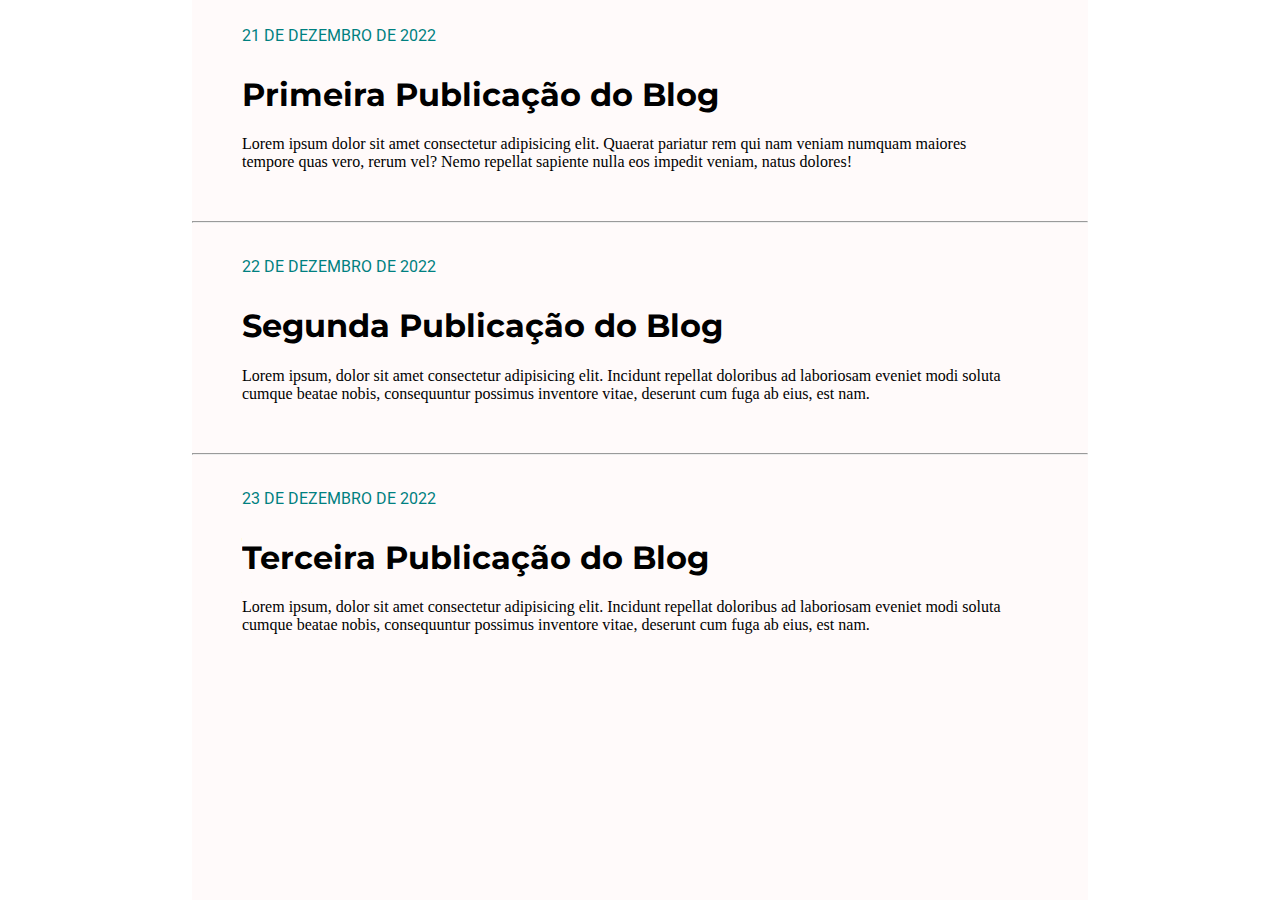
<file: BlogComCSS/Index.html>
<html>

<head>
    <meta />
    <title>Blog</title>
    <link href="https://fonts.googleapis.com/css?family=Montserrat|Open+Sans|Roboto&display=swap" rel="stylesheet" />
    <link rel="stylesheet" type="text/css" href="style.css" />
</head>

<body>
    <div class="post-container">
        <div class="post">
            <p class="date">21 DE DEZEMBRO DE 2022</p>
            <p>
            </p>
            <h1>Primeira Publicação do Blog</h1>
            <div class="post-content">
                <p>Lorem ipsum dolor sit amet consectetur adipisicing elit. Quaerat pariatur rem qui nam veniam numquam
                    maiores tempore quas vero, rerum vel? Nemo repellat sapiente nulla eos impedit veniam, natus
                    dolores!</p>
            </div>
            </h1>
        </div>
        <hr />
        <div class="post">
            <p class="date">22 DE DEZEMBRO DE 2022</p>
            <p>
            </p>
            <h1>Segunda Publicação do Blog</h1>
            <div class="post-content">
                <p>Lorem ipsum, dolor sit amet consectetur adipisicing elit. Incidunt repellat doloribus ad laboriosam
                    eveniet modi soluta cumque beatae nobis, consequuntur possimus inventore vitae, deserunt cum fuga ab
                    eius, est nam.</p>
            </div>
        </div>
        <hr />
        <div class="post">
            <p class="date">23 DE DEZEMBRO DE 2022</p>
            <p>
            </p>
            <h1>Terceira Publicação do Blog</h1>
            <div class="post-content">
                <p>Lorem ipsum, dolor sit amet consectetur adipisicing elit. Incidunt repellat doloribus ad laboriosam
                    eveniet modi soluta cumque beatae nobis, consequuntur possimus inventore vitae, deserunt cum fuga ab
                    eius, est nam.</p>
            </div>
        </div>
    </div>
</body>

</html>
</file>
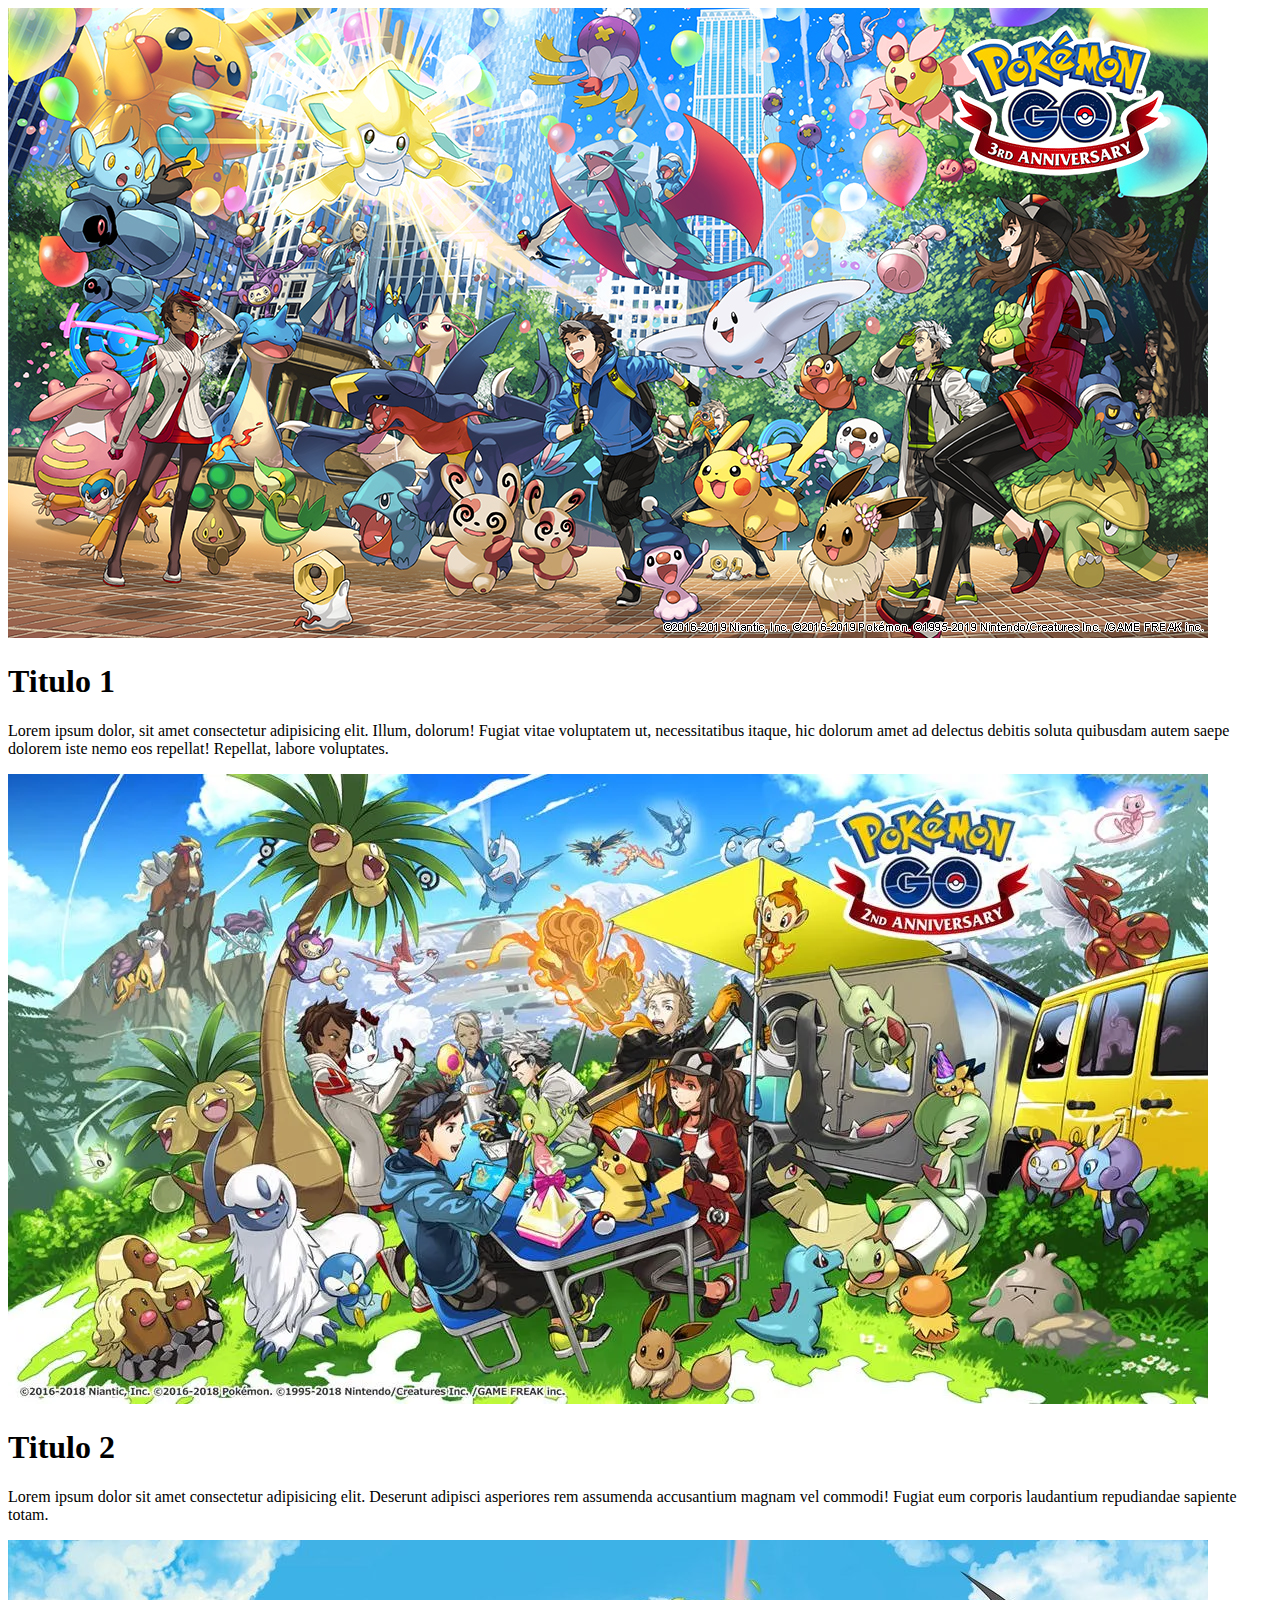
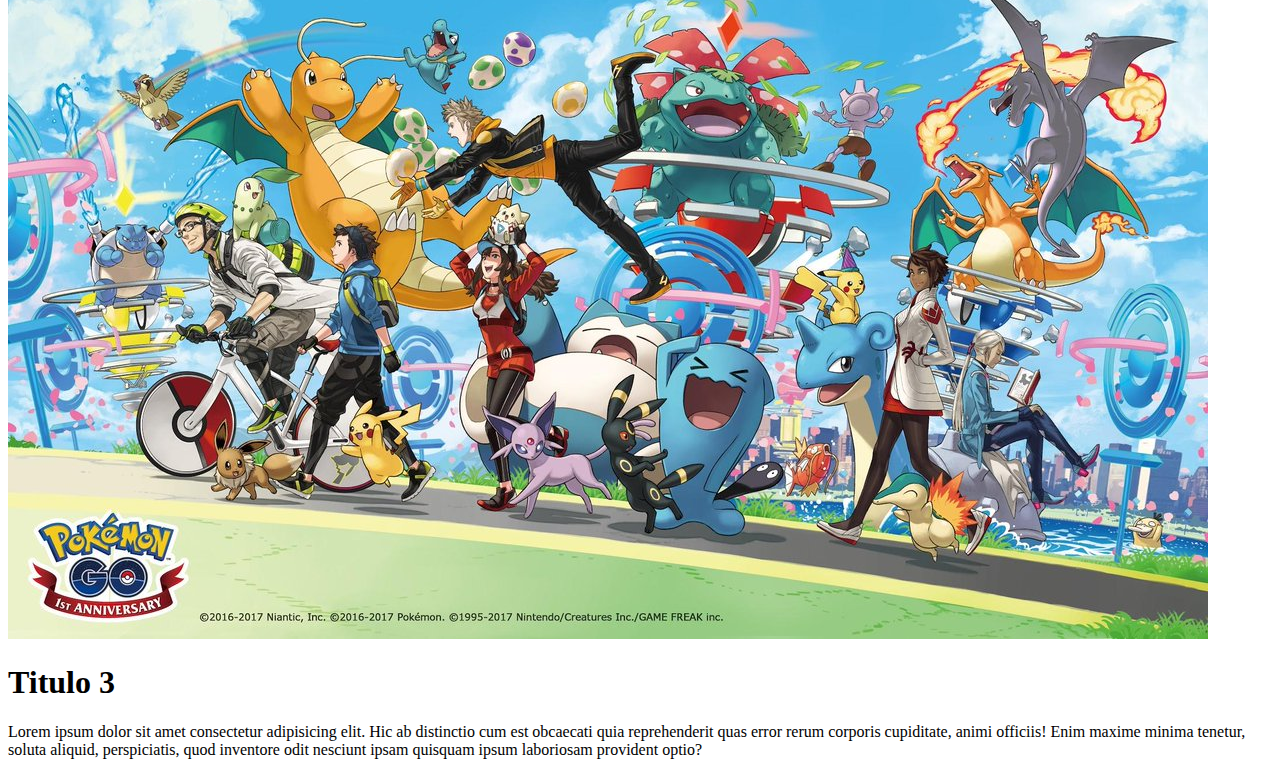
<file: LayoutResp/Index.html>
<!DOCTYPE html>
<html lang="en">
  <head>
    <meta charset="UTF-8" />
    <meta http-equiv="X-UA-Compatible" content="IE=edge" />
    <meta name="viewport" content="width=device-width, initial-scale=1.0" />
    <title>Layout Responsive</title>
    <link rel="stylesheet" href="./Style/style.css">
  </head>
  <body>
    <img src="./Images/anniversaryposter2019.jpg" alt="Aniversario 2019" class="image-content" />
    <h1 class="Title-content">Titulo 1</h1>
    <p class="Text-content">
      Lorem ipsum dolor, sit amet consectetur adipisicing elit. Illum, dolorum! 
      Fugiat vitae voluptatem ut, necessitatibus itaque, hic dolorum amet ad delectus debitis 
      soluta quibusdam autem saepe dolorem iste nemo eos repellat! Repellat, labore voluptates.

    </p>
    <img src="./Images/pokemon-go-2-aniversario.webp" alt="Aniversario 2" class="image-content"/>
    <h1 class="Title-content">Titulo 2</h1>
    <p class="Text-content">
      Lorem ipsum dolor sit amet consectetur adipisicing elit. 
      Deserunt adipisci asperiores rem assumenda accusantium magnam vel commodi! 
      Fugiat eum corporis laudantium repudiandae sapiente totam.
     
    </p>
    <img src="./Images/pokemon-go-06155251440227.jpg" alt="Pay" class="image-content"/>
    <h1 class="Title-content">Titulo 3</h1>
    <p class="Text-content">
      Lorem ipsum dolor sit amet consectetur adipisicing elit. 
      Hic ab distinctio cum est obcaecati quia reprehenderit quas error rerum corporis cupiditate, 
      animi officiis! Enim maxime minima tenetur, soluta aliquid, perspiciatis, 
      quod inventore odit nesciunt ipsam quisquam ipsum laboriosam provident optio?
    </p>
</html>
</file>
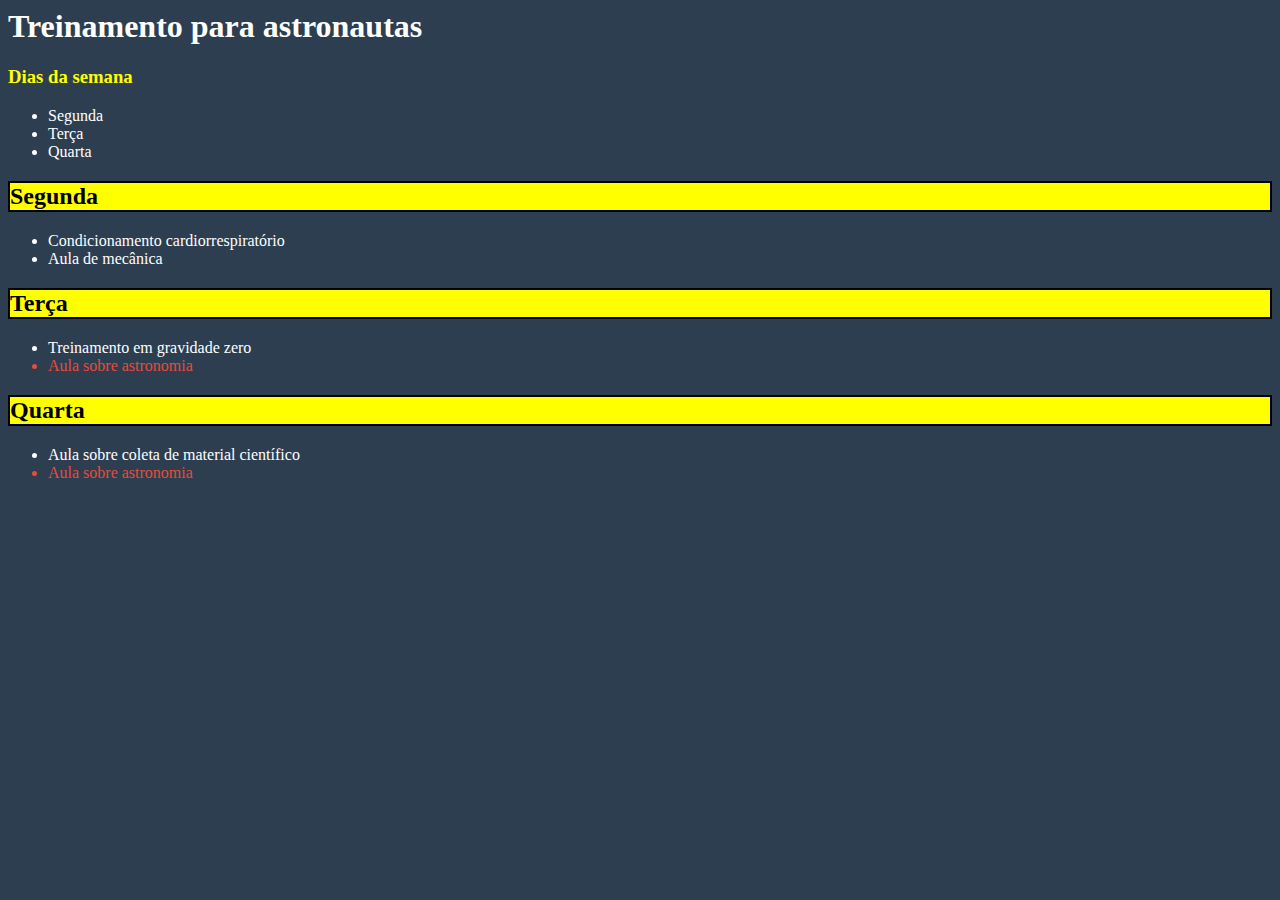
<file: SiteComCSS/SiteComCSS.html>
<html>
  <head>
    <link rel="stylesheet" href="cores.css">
    <meta />
    <title>Treinamento para astronautas</title>
  </head>
  <body>
    <h1>Treinamento para astronautas</h1>
    <div id="days_of_week">
      <h3>Dias da semana</h3>
      <ul>
        <li>Segunda</li>
        <li>Terça</li>
        <li>Quarta</li>
      </ul>
    </div>
    <div id="activities">
      <h2>Segunda</h2>
      <ul>
        <li>Condicionamento cardiorrespiratório</li>
        <li>Aula de mecânica</li>
      </ul>
      <h2>Terça</h2>
      <ul>
        <li>Treinamento em gravidade zero</li>
        <li id="astronomy-class">Aula sobre astronomia</li>
      </ul>
      <h2>Quarta</h2>
      <ul>
        <li>Aula sobre coleta de material científico</li>
        <li id="astronomy-class">Aula sobre astronomia</li>
      </ul>
    </div>
  </body>
</html>
</file>
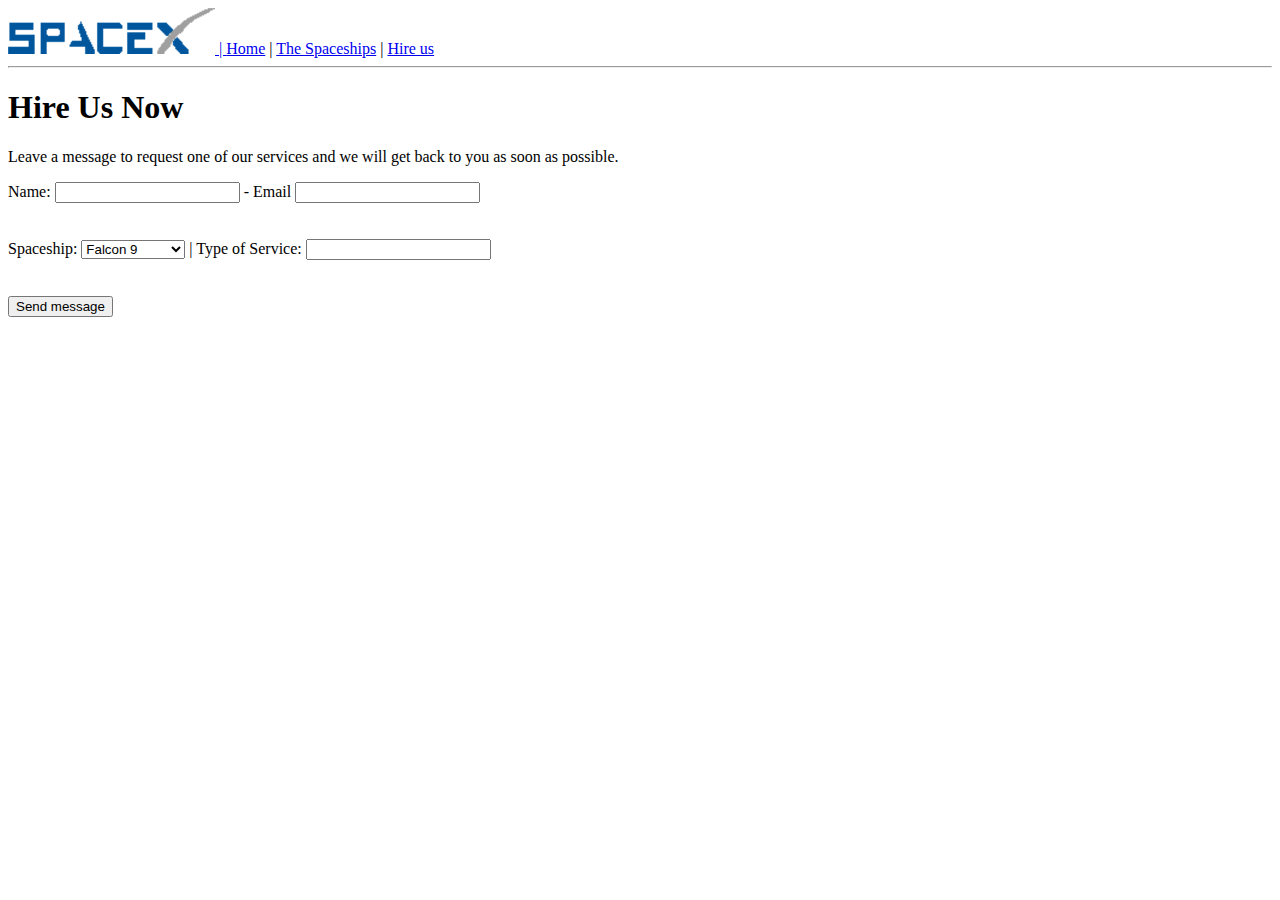
<file: SiteCompleto/HireUs.html>
<!DOCTYPE html>
<html lang="en">

<head>
    <title>SpaceX</title>
</head>

<body>
    <header>
        <nav>
            <a href="SiteCompleto.html">
                <img src="logo.png" alt="Logo EspaceX"> |
            </a>
            <a href="SiteCompleto.html">Home</a> |
            <a href="Spaceships.html">The Spaceships</a> |
            <a href="HireUs.html">Hire us</a>
            <hr>
        </nav>
    </header>
    <section>

        <h1>Hire Us Now</h1>
        <p>Leave a message to request one of our services and we will get back to you as soon as possible.</p>
    </section>
    <section>
        <form action="">
            <div>

                <label for="Name">Name: </label>
                <input type="text" name="Name" id="Name">
                <label for="Email">- Email</label>
                <input type="Email" name="Email" id="Email">
                <br><br><br>
                <label for="Spaceship">Spaceship: </label>
                <select name="" id="">
                    <option value="Falcon9">Falcon 9</option>
                    <option value="FalconHeavy">Falcon Heavy</option>
                </select>
                <label for="Service">| Type of Service: </label>
                <input type="search" name="service" id="Service" list="Services">
                <datalist id="Services">
                    <option value="Choice one"></option>
                    <option value="Lorem ipsum dolor sit"></option>
                    <option value="amet consectetur adipisicing elit"></option>
                    <option value="It has survived not only five centuries"></option>
                    <option value="but also the leap into electronic typesetting"></option>
                </datalist>
                <br><br><br>
                <input type="submit" name="submit" id="submit" Value="Send message">
            </div>
        </form>
    </section>
</body>

</html>
</file>
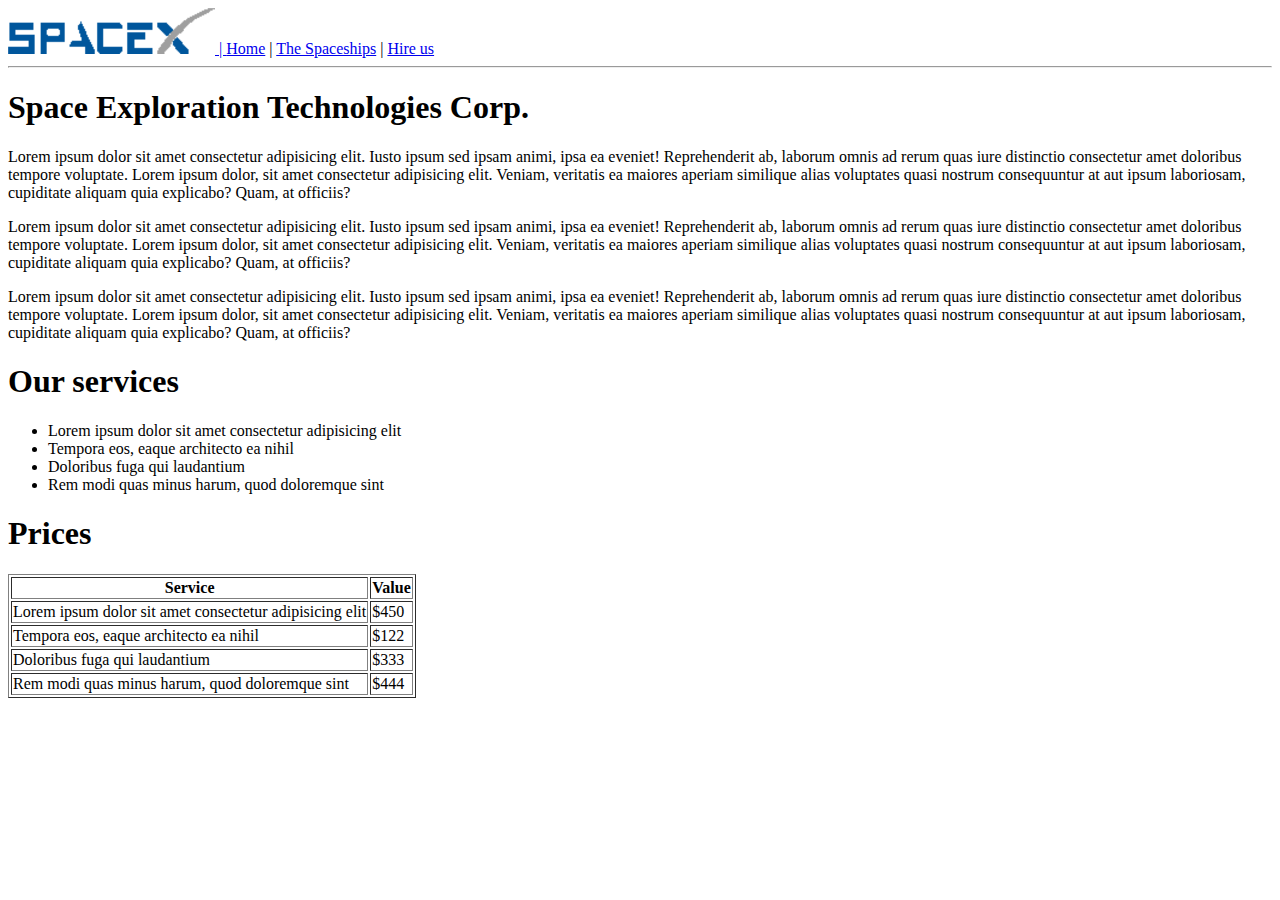
<file: SiteCompleto/SiteCompleto.html>
<!DOCTYPE html>
<html lang="en">

<head>
    <title>SpaceX</title>
</head>

<body>
    <header>
        <nav>
            <a href="SiteCompleto.html">
                <img src="logo.png" alt="Logo EspaceX"> |
            </a>
            <a href="SiteCompleto.html">Home</a> |
            <a href="Spaceships.html">The Spaceships</a> |
            <a href="HireUs.html">Hire us</a>
            <hr>
        </nav>
    </header>
    <section>

        <h1>Space Exploration Technologies Corp.</h1>
        <p>Lorem ipsum dolor sit amet consectetur adipisicing elit. Iusto ipsum sed ipsam animi, ipsa ea eveniet!
            Reprehenderit ab, laborum omnis ad rerum quas iure distinctio consectetur amet doloribus tempore
            voluptate. Lorem ipsum dolor, sit amet consectetur adipisicing elit. Veniam, veritatis ea maiores
            aperiam similique alias voluptates quasi nostrum consequuntur at aut ipsum laboriosam, cupiditate
            aliquam quia explicabo? Quam, at officiis?</p>
        <p>Lorem ipsum dolor sit amet consectetur adipisicing elit. Iusto ipsum sed ipsam animi, ipsa ea eveniet!
            Reprehenderit ab, laborum omnis ad rerum quas iure distinctio consectetur amet doloribus tempore
            voluptate. Lorem ipsum dolor, sit amet consectetur adipisicing elit. Veniam, veritatis ea maiores
            aperiam similique alias voluptates quasi nostrum consequuntur at aut ipsum laboriosam, cupiditate
            aliquam quia explicabo? Quam, at officiis?</p>
        <p>Lorem ipsum dolor sit amet consectetur adipisicing elit. Iusto ipsum sed ipsam animi, ipsa ea eveniet!
            Reprehenderit ab, laborum omnis ad rerum quas iure distinctio consectetur amet doloribus tempore
            voluptate. Lorem ipsum dolor, sit amet consectetur adipisicing elit. Veniam, veritatis ea maiores
            aperiam similique alias voluptates quasi nostrum consequuntur at aut ipsum laboriosam, cupiditate
            aliquam quia explicabo? Quam, at officiis?</p>
    </section>
    <section>

        <h1>Our services</h1>
        <ul>
            <li>Lorem ipsum dolor sit amet consectetur adipisicing elit</li>
            <li>Tempora eos, eaque architecto ea nihil</li>
            <li>Doloribus fuga qui laudantium</li>
            <li>Rem modi quas minus harum, quod doloremque sint</li>
        </ul>
    </section>
    <section>
        <table border="1">
            <caption></caption>
            <h1>Prices</h1>
            <thead>
                <tr>
                    <th>Service</th>
                    <th>Value</th>
                </tr>
            </thead>
            <tbody>
                <tr>
                    <td>Lorem ipsum dolor sit amet consectetur adipisicing elit </td>
                    <td>$450</td>
                </tr>
                <tr>
                    <td>Tempora eos, eaque architecto ea nihil</td>
                    <td>$122</td>
                </tr>
                <tr>
                    <td>Doloribus fuga qui laudantium</td>
                    <td>$333</td>
                </tr>
                <tr>
                    <td>Rem modi quas minus harum, quod doloremque sint</td>
                    <td>$444</td>
                </tr>
            </tbody>
        </table>

        </div>
    </section>


</body>

</html>
</file>
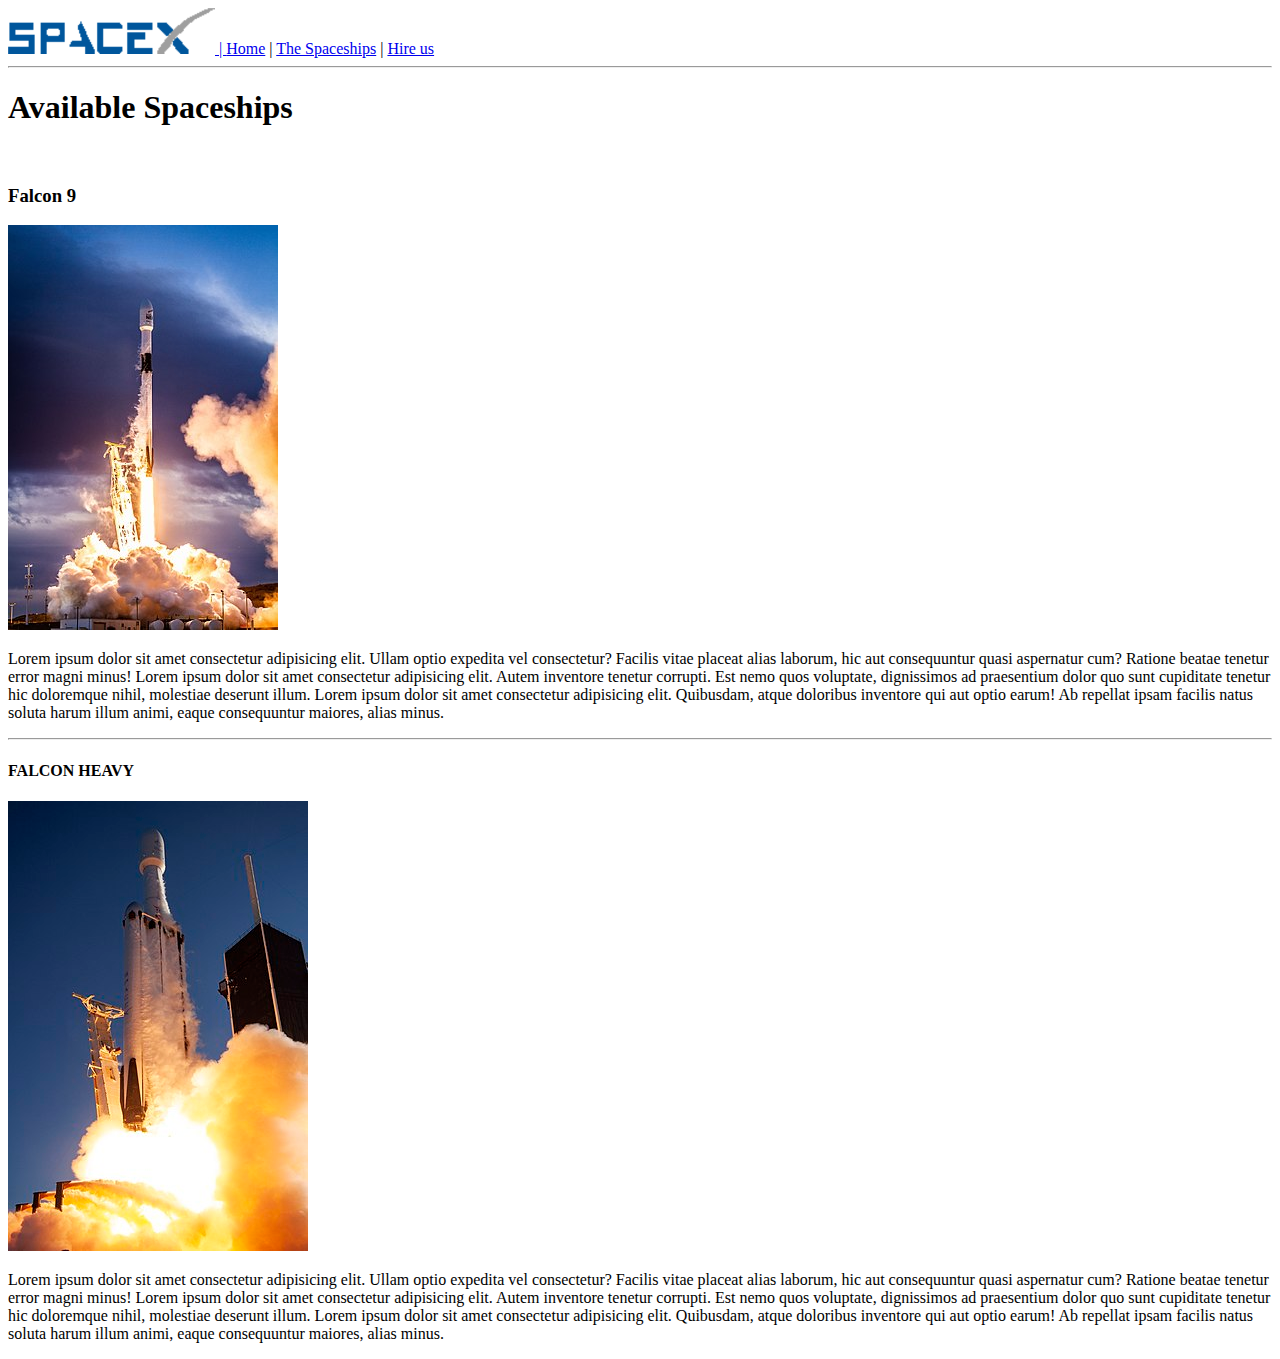
<file: SiteCompleto/Spaceships.html>
<!DOCTYPE html>
<html lang="en">

<head>

    <title>SpaceX</title>
</head>

<body>
    <header>
        <nav>
            <a href="SiteCompleto.html">
                <img src="logo.png" alt="Logo EspaceX"> |
            </a>
            <a href="SiteCompleto.html">Home</a> |
            <a href="Spaceships.html">The Spaceships</a> |
            <a href="HireUs.html">Hire us</a>
            <hr>
        </nav>
    </header>
    <section>
        <span>
            <h1>Available Spaceships</h1>
        </span>
        <br>
        <div>
            <h3>Falcon 9</h3>
            <img src="falcon_9.jpg" alt="Falcon_9">
            <p>Lorem ipsum dolor sit amet consectetur adipisicing elit. Ullam optio expedita vel consectetur?
                Facilis vitae placeat alias laborum, hic aut consequuntur quasi aspernatur cum? Ratione beatae tenetur
                error magni minus! Lorem ipsum dolor sit amet consectetur adipisicing elit. Autem inventore tenetur
                corrupti. Est nemo quos voluptate, dignissimos ad praesentium dolor quo sunt cupiditate tenetur hic
                doloremque nihil, molestiae deserunt illum. Lorem ipsum dolor sit amet consectetur adipisicing elit.
                Quibusdam, atque doloribus inventore qui aut optio earum! Ab repellat ipsam facilis natus soluta harum
                illum animi, eaque consequuntur maiores, alias minus.
            </p>
            <hr>
        </div>
        <div>
            <h4>FALCON HEAVY</h4>
            <img src="falcon_heavy.jpg" alt="Falcon_Heavy">
            <p>Lorem ipsum dolor sit amet consectetur adipisicing elit. Ullam optio expedita vel consectetur? Facilis
                vitae placeat alias laborum, hic aut consequuntur quasi aspernatur cum? Ratione beatae tenetur error
                magni minus! Lorem ipsum dolor sit amet consectetur adipisicing elit. Autem inventore tenetur corrupti.
                Est nemo quos voluptate, dignissimos ad praesentium dolor quo sunt cupiditate tenetur hic doloremque
                nihil, molestiae deserunt illum. Lorem ipsum dolor sit amet consectetur adipisicing elit. Quibusdam,
                atque doloribus inventore qui aut optio earum! Ab repellat ipsam facilis natus soluta harum illum animi,
                eaque consequuntur maiores, alias minus.
            </p>
        </div>
    </section>

</body>

</html>
</file>
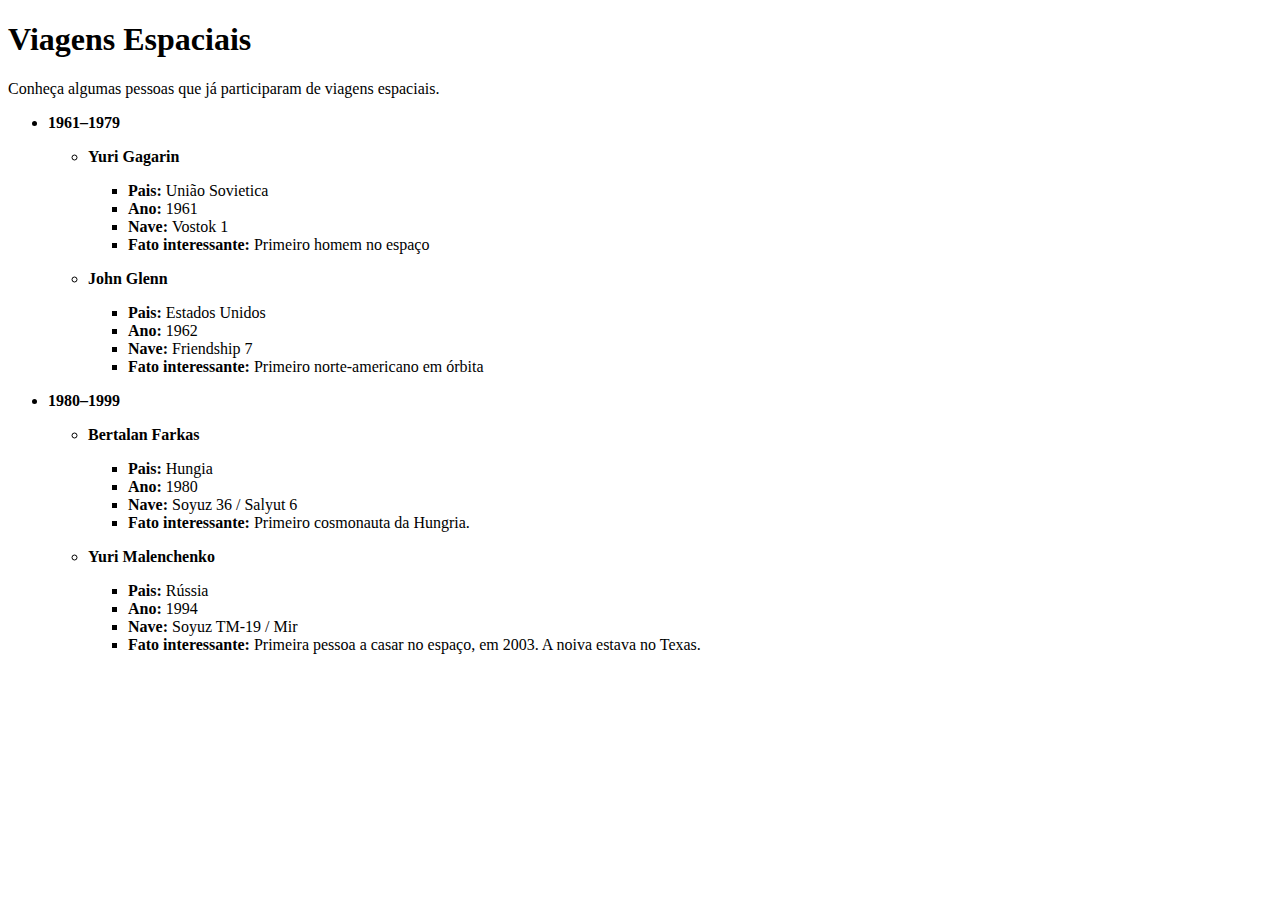
<file: SiteOutros/Exercicio Listas.html>
<!DOCTYPE html>
<html lang="en">
<head>
    <title>Document</title>
</head>
<body>
  <h1>Viagens Espaciais</h1>
  Conheça algumas pessoas que já participaram de viagens espaciais.
  <ul>
    <li><strong>1961–1979</strong></li>
    <p></p>
    <ul>
      <li><strong>Yuri Gagarin</strong></li>
    </ul>
    <p></p>
    <ul>
      <ul>
        <li><strong>Pais: </strong>União Sovietica</li>
        <li><strong>Ano: </strong>1961</li>
        <li><strong>Nave: </strong>Vostok 1</li>
        <li><strong>Fato interessante: </strong>Primeiro homem no espaço</li>
      </ul>
    </ul>
    <p></p>
    <ul>
        <li><strong>John Glenn</strong></li>
      </ul>
      <p></p>
      <ul>
        <ul>
          <li><strong>Pais: </strong>Estados Unidos</li>
          <li><strong>Ano: </strong>1962</li>
          <li><strong>Nave: </strong>Friendship 7</li>
          <li><strong>Fato interessante: </strong>Primeiro norte-americano em órbita</li>
        </ul>
      </ul>         
  </ul>

  <p></p>

  <ul>
    <li><strong>1980–1999</strong></li>
    <p></p>
    <ul>
      <li><strong>Bertalan Farkas</strong></li>
    </ul>
    <p></p>
    <ul>
      <ul>
        <li><strong>Pais: </strong>Hungia</li>
        <li><strong>Ano: </strong>1980</li>
        <li><strong>Nave: </strong>Soyuz 36 / Salyut 6</li>
        <li><strong>Fato interessante: </strong>Primeiro cosmonauta da Hungria.</li>
      </ul>
    </ul>
    <p></p>
    <ul>
        <li><strong>Yuri Malenchenko</strong></li>
      </ul>
      <p></p>
      <ul>
        <ul>
          <li><strong>Pais: </strong>Rússia</li>
          <li><strong>Ano: </strong>1994</li>
          <li><strong>Nave: </strong>Soyuz TM-19 / Mir</li>
          <li><strong>Fato interessante: </strong>Primeira pessoa a casar no espaço, em 2003. A noiva estava no Texas.</li>
        </ul>
      </ul>         
  </ul>

  
</body>
</html>
</file>
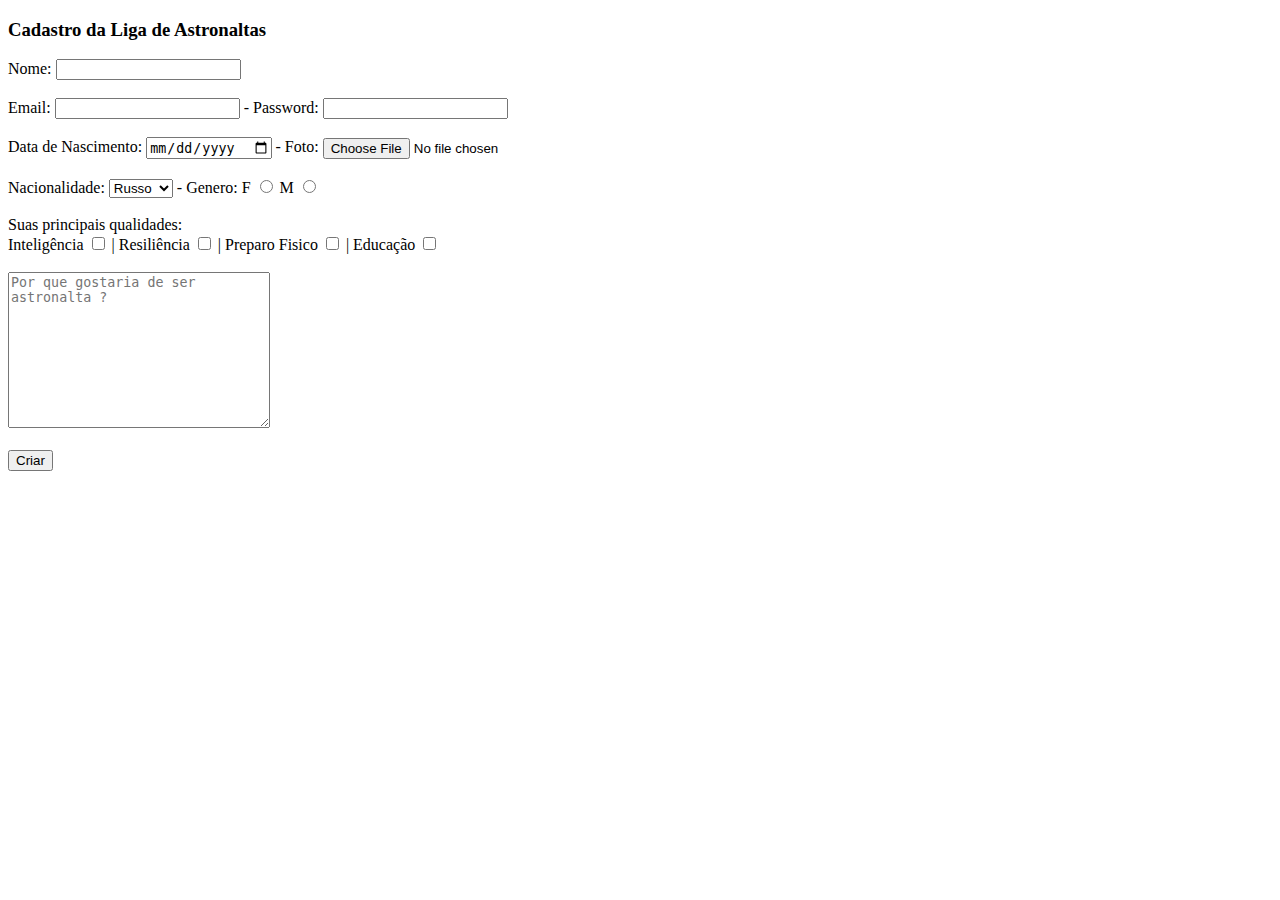
<file: SiteOutros/FistForm.html>
<!DOCTYPE html>
<html lang="en">

<head>
  <title>Document</title>
</head>

<body>
  <h3>Cadastro da Liga de Astronaltas</h3>
  <form action="">
    <div>
      <label for="Nome">Nome: </label>
      <input type="text" id="N" name="Nome"><br><br>
    </div>

    <div>
      <label for="Email">Email: </label>
      <input type="email" id="E" name="Email">
      <label for="Senha">- Password: </label>
      <input type="password" id="S" name="Senha"><br><br>
    </div>

    <div>
      <label for="Data">Data de Nascimento: </label>
      <input type="date" id="d" name="data">
      <label for="Foto">- Foto: </label>
      <input type="file" id="f" name="Foto"><br><br>
    </div>

    <div>
      <label for="Nacionalidade">Nacionalidade: </label>
      <select name="teste">
        <option value="1">Russo</option>
        <option value="1">Valor 2</option>
        <option value="1">Valor 3</option>
      </select>
      <label for="Genero">- Genero: </label>
      <label for="F"> F</label>
      <input type="radio" id="G1" name="Genero" value="F">
      <label for="M"> M</label>
      <input type="radio" id="G2" name="Genero" value="F">
    </div>
    <br>
    <div>
      Suas principais qualidades:
      <br>
      <label for="Int">Inteligência</label>
      <input type="checkbox" id="1" name="Int" value="1">
      <label for="Res">| Resiliência</label>
      <input type="checkbox" id="2" name="Res" value="2">
      <label for="Pre">| Preparo Fisico</label>
      <input type="checkbox" id="3" name="Pre" value="3">
      <label for="Edu">| Educação</label>
      <input type="checkbox" id="4" name="Edu" value="4">
      
      <br><br>
    </div>

    <div>
      <textarea name="Resumo" rows="10" cols="30" placeholder="Por que gostaria de ser astronalta ?"></textarea><br><br>
      <input type="submit" value="Criar">
    </div>

  </form>

</body>

</html>
</file>
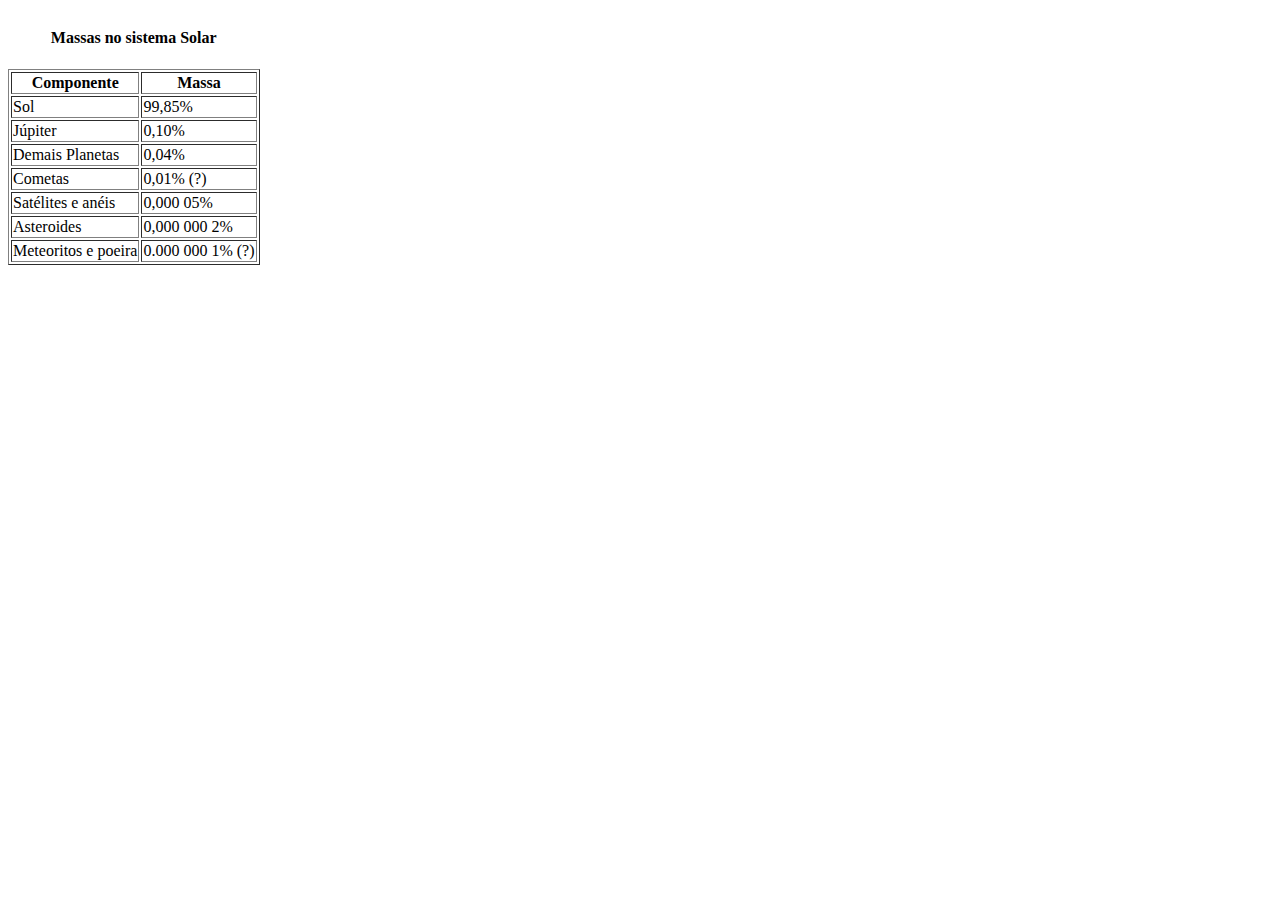
<file: SiteOutros/FistTable.html>
<!DOCTYPE html>
<html lang="en">

<head>
  <title>Document</title>
</head>

<body>
  <table border="1">
    <caption>
      <h4>Massas no sistema Solar</h4>
    </caption>
    <thead>
      <tr>
        <th>Componente</th>
        <th>Massa</th>
      </tr>
    </thead>
    <tbody>
      <tr>
        <td>Sol</td>
        <td>99,85%</td>
      </tr>
      <tr>
        <td>Júpiter</td>
        <td>0,10%</td>
      </tr>
      <tr>
        <td>Demais Planetas</td>
        <td>0,04%</td>
      </tr>
      <tr>
        <td>Cometas</td>
        <td>0,01% (?)</td>
      </tr>
      <tr>
        <td>Satélites e anéis</td>
        <td>0,000 05%</td>
      </tr>
      <tr>
        <td>Asteroides</td>
        <td>0,000 000 2%</td>
      </tr>
      <tr>
        <td>Meteoritos e poeira</td>
        <td>0.000 000 1% (?)</td>
      </tr>
    </tbody>
  </table>
</body>

</html>
</file>
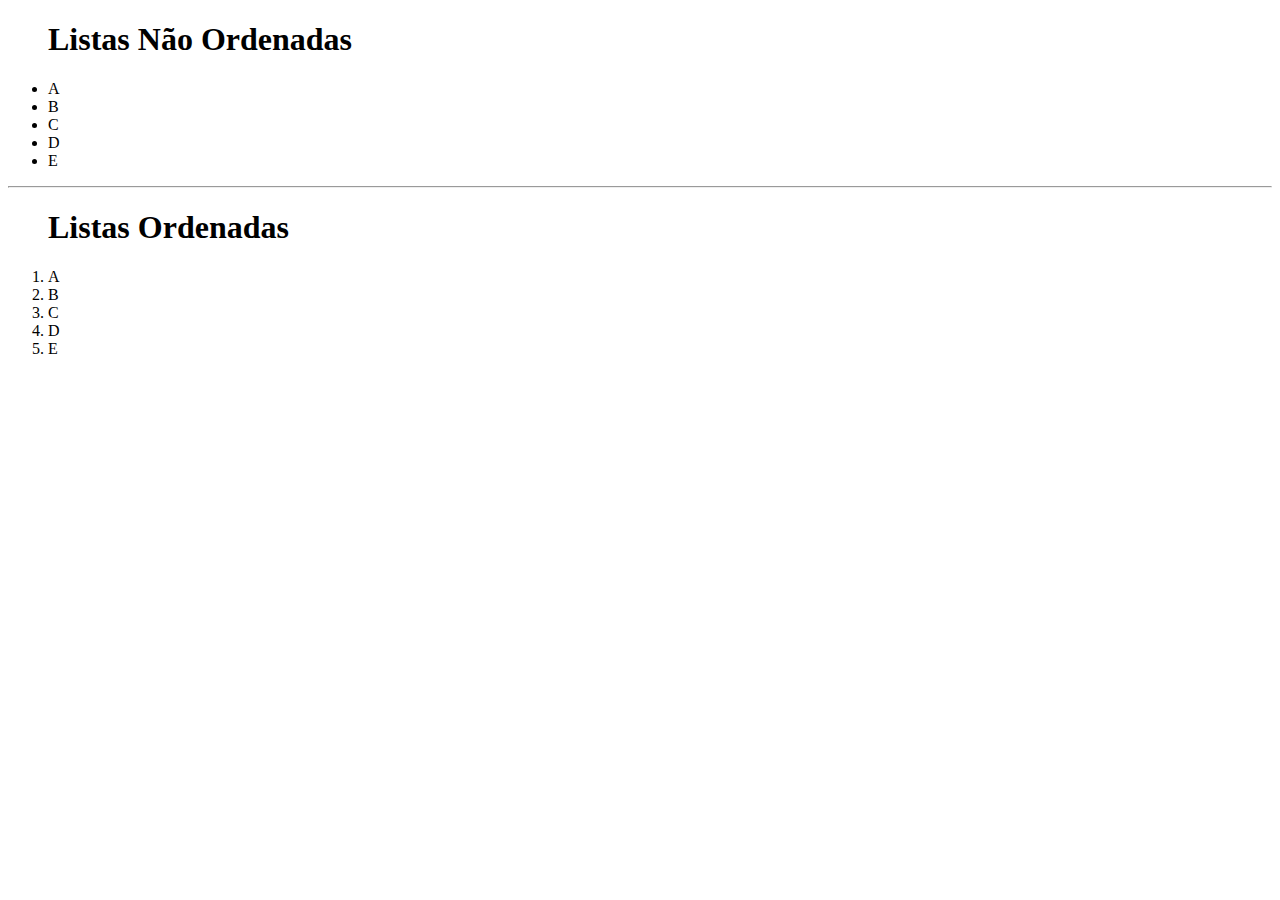
<file: SiteOutros/Listas.html>
<!DOCTYPE html>
<html lang="en">
<head>
    <title>Listas</title>
</head>
<body>
    <ul>
      <h1>Listas Não Ordenadas</h1>  
      <li>A</li>
      <li>B</li>
      <li>C</li>
      <li>D</li>
      <li>E</li>    
    </ul>

    <hr>

    <ol>
        <h1>Listas Ordenadas</h1>  
        <li>A</li>
        <li>B</li>
        <li>C</li>
        <li>D</li>
        <li>E</li>    
    </ol>
</body>
</html>
</file>
<file: BlogComCSS/style.css>
body{
    margin: 0px;
}

.post-container {
    width: 70%;
    height: 100%;
    margin: 0% auto 0% auto;
    background-color: #fffafa;

}

.post-container .date {
    color: #008080;
    font-family: 'roboto', sans-serif;
}

.post-container div.post-content {
    width: 90%;
    font-family: 'opensans' sans-serif;

}

h1 {
    font-family: 'montserrat', sans-serif;
}

p {
    font-family: opensans;
    margin-bottom: 30px;
}

.post-container .post{
    margin-bottom: 50px;
    padding-top: 10px;
    padding-left: 50px;
}
</file>
<file: LayoutResp/Style/style.css>
.img-content {
  width: 765px;
  height: 400px;
}
.text-content{
  font-size: 22px;
  font-family: Arial, Helvetica, sans-serif;
}
@media (max-width: 2560px) and (min-width:1440px){
  .image-content{
    width: 98%;
    height: auto;
  }
  .text-content{
    font-size: 50px;
  }
}
@media (max-width:1200px){
  .image-content{
    width: 100%;
    height: auto;
  }
  .text-content{
    font-size: 20px;
  }
}
@media (max-width:790px) {
  .image-content{
    width: 100%;
    height: auto;
  }
  
}
@media (max-width: 425px) {
  .image-content{
    width: 100%;
    height: auto;
  }
  .Title-content{
    text-align: center;
  }
  .text-content{
    font-size: 18px;
    text-align: center;
  }
}
@media (max-width:320px) {
  .text-content{
    font-size: 14px;
  }
  
}
</file>
<file: SiteComCSS/cores.css>
body {
    background-color: #2c3e50;
}

h1 {
    color: white;
}

h3 {
    color: yellow;
}

li {
    color: white;
}

h2 {
    border: 2px solid;
    background-color: yellow;
}

#astronomy-class {
    color: #e74c3c;
}
</file>
